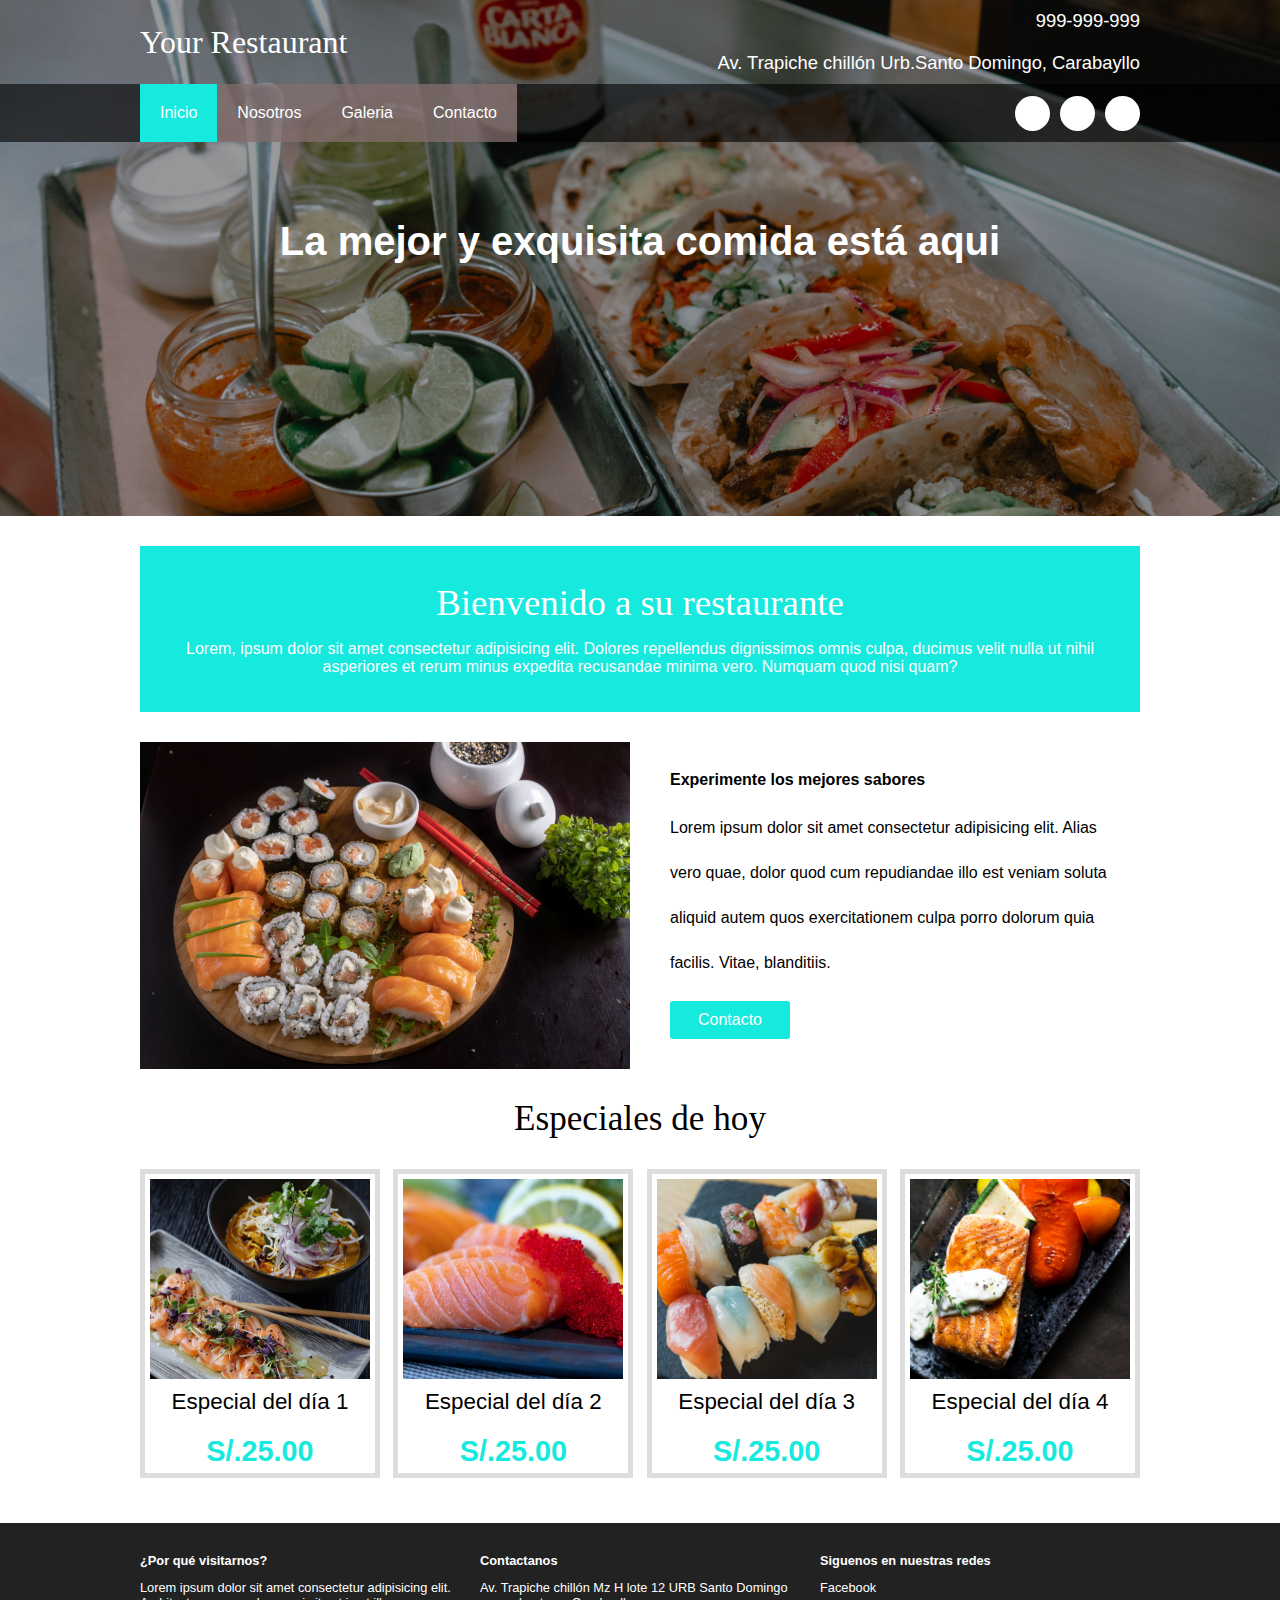
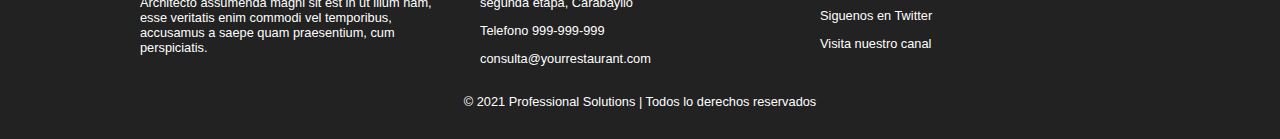
<file: index.html>
<!DOCTYPE html>
<html lang="es">
<head>
    <meta charset="UTF-8">
    <meta http-equiv="X-UA-Compatible" content="IE=edge">
    <meta name="viewport" content="width=device-width, initial-scale=1.0">
    <link rel="stylesheet" href="https://cdnjs.cloudflare.com/ajax/libs/font-awesome/5.15.2/css/all.min.css" integrity="sha512-HK5fgLBL+xu6dm/Ii3z4xhlSUyZgTT9tuc/hSrtw6uzJOvgRr2a9jyxxT1ely+B+xFAmJKVSTbpM/CuL7qxO8w==" crossorigin="anonymous" />
    <link rel="stylesheet" href="/css/estilos.css">
    <title>YOUR RESTAURANT</title>
</head>
<body>
    <header class="main-header">
        <div class="container container--flex">
            <div class="logo-container column column--50">
                <h1 class="logo">Your Restaurant</h1>
            </div>
            <div class="main-header__contactInfo column column--50">
                <p class="main-header__contactInfo__phone">
                    <span><i class="fas fa-phone-alt"></i>999-999-999</span> 
                </p>
                <p class="main-header__contactInfo__address">
                    <span><i class="fas fa-map-marker-alt"></i>Av. Trapiche chillón Urb.Santo Domingo, Carabayllo</span>
                </p>
            </div>
        </div>
    </header>
    <nav class="main-nav">
        <div class="container container--flex">
            <span id="btnmenu"><i class="fas fa-bars"></i></span>
            <ul class="menu" id="menu">
                <li class="menu__item"><a href="/" class="menu__link menu__link--select">Inicio</a></li>
                <li class="menu__item"><a href="nosotros.html" class="menu__link">Nosotros</a></li>
                <li class="menu__item"><a href="galeria.html" class="menu__link">Galeria</a></li>
                <li class="menu__item"><a href="contacto.html" class="menu__link">Contacto</a></li>
            </ul>
            <div class="social-icon">
                <a href="" class="social-icon__link"><span><i class="fab fa-facebook-f"></i></span></a>
                <a href="" class="social-icon__link"><span><i class="fab fa-twitter"></i></span></a>
                <a href="" class="social-icon__link"><span><i class="fas fa-envelope"></i></span></a>
            </div>
        </div>
    </nav>
    <section class="banner">
        <img src="/img/banner.jpg" alt="" class="banner__img">
        <div class="banner__content">La mejor y exquisita comida está aqui</div>
    </section>
    <main class="main">
        <section class="group group--color">
            <div class="container">
                <h2 class="main__title">Bienvenido a su restaurante</h2>
                <p class="main__txt">Lorem, ipsum dolor sit amet consectetur adipisicing elit. Dolores repellendus dignissimos omnis culpa, ducimus velit nulla ut nihil asperiores et rerum minus expedita recusandae minima vero. Numquam quod nisi quam?</p>
            </div>
        </section>
        <section class="group main__about__description">
            <div class="container container--flex">
                <div class="column column--50">
                    <img src="/img/food1.jpg" alt="">
                </div>
                <div class="column column--50">
                    <h3 class="column__title">Experimente los mejores sabores</h3>
                    <p class="column__txt">Lorem ipsum dolor sit amet consectetur adipisicing elit. Alias vero quae, dolor quod cum repudiandae illo est veniam soluta aliquid autem quos exercitationem culpa porro dolorum quia facilis. Vitae, blanditiis.</p>
                    <a href="contacto.html" class="btn btn__contact">Contacto</a>
                </div>
            </div>
        </section>
        <section class="group today-special">
            <h2 class="group__title">Especiales de hoy</h2>
            <div class="container container--flex">
                <div class="column column--50--25">
                    <img src="/img/plate1.jpg" alt="" class="today-special__img">
                    <div class="today-special__title">Especial del día 1</div>
                    <div class="today-special__price">S/.25.00</div>
                </div>
                <div class="column column--50--25">
                    <img src="/img/plate2.jpg" alt="" class="today-special__img">
                    <div class="today-special__title">Especial del día 2</div>
                    <div class="today-special__price">S/.25.00</div>
                </div>
                <div class="column column--50--25">
                    <img src="/img/plate3.jpg" alt="" class="today-special__img">
                    <div class="today-special__title">Especial del día 3</div>
                    <div class="today-special__price">S/.25.00</div>
                </div>
                <div class="column column--50--25">
                    <img src="/img/plate4.jpg" alt="" class="today-special__img">
                    <div class="today-special__title">Especial del día 4</div>
                    <div class="today-special__price">S/.25.00</div>
                </div>
            </div>
        </section>
    </main>
    <footer class="main-footer">
        <div class="container container--flex">
            <div class="column column--33">
                <h2 class="column__title">¿Por qué visitarnos?</h2>
                <p class="column__txt">Lorem ipsum dolor sit amet consectetur adipisicing elit. Architecto assumenda magni sit est in ut illum nam, esse veritatis enim commodi vel temporibus, accusamus a saepe quam praesentium, cum perspiciatis.</p>
            </div>
            <div class="column column--33">
                <h2 class="column__title">Contactanos</h2>
                <p class="column__txt">Av. Trapiche chillón Mz H lote 12 URB Santo Domingo segunda etapa, Carabayllo</p>
                <p class="column__txt">Telefono 999-999-999</p>
                <p class="column__txt">consulta@yourrestaurant.com</p>
            </div>
            <div class="column column--33">
                <h2 class="column__title">Siguenos en nuestras redes</h2>
                <p class="column__txt"><a href=""><i class="fab fa-facebook-f"></i>Facebook</a></p>
                <p class="column__txt"><a href=""><i class="fab fa-twitter"></i>Siguenos en Twitter</a></p>
                <p class="column__txt"><a href=""><i class="fab fa-youtube"></i>Visita nuestro canal</a></p>
            </div>
            <p class="copy">&copy; 2021 Professional Solutions | Todos lo derechos reservados</p>
        </div>
    </footer>
    <script src="/js/menu.js"></script>
</body>
</html>
</file>
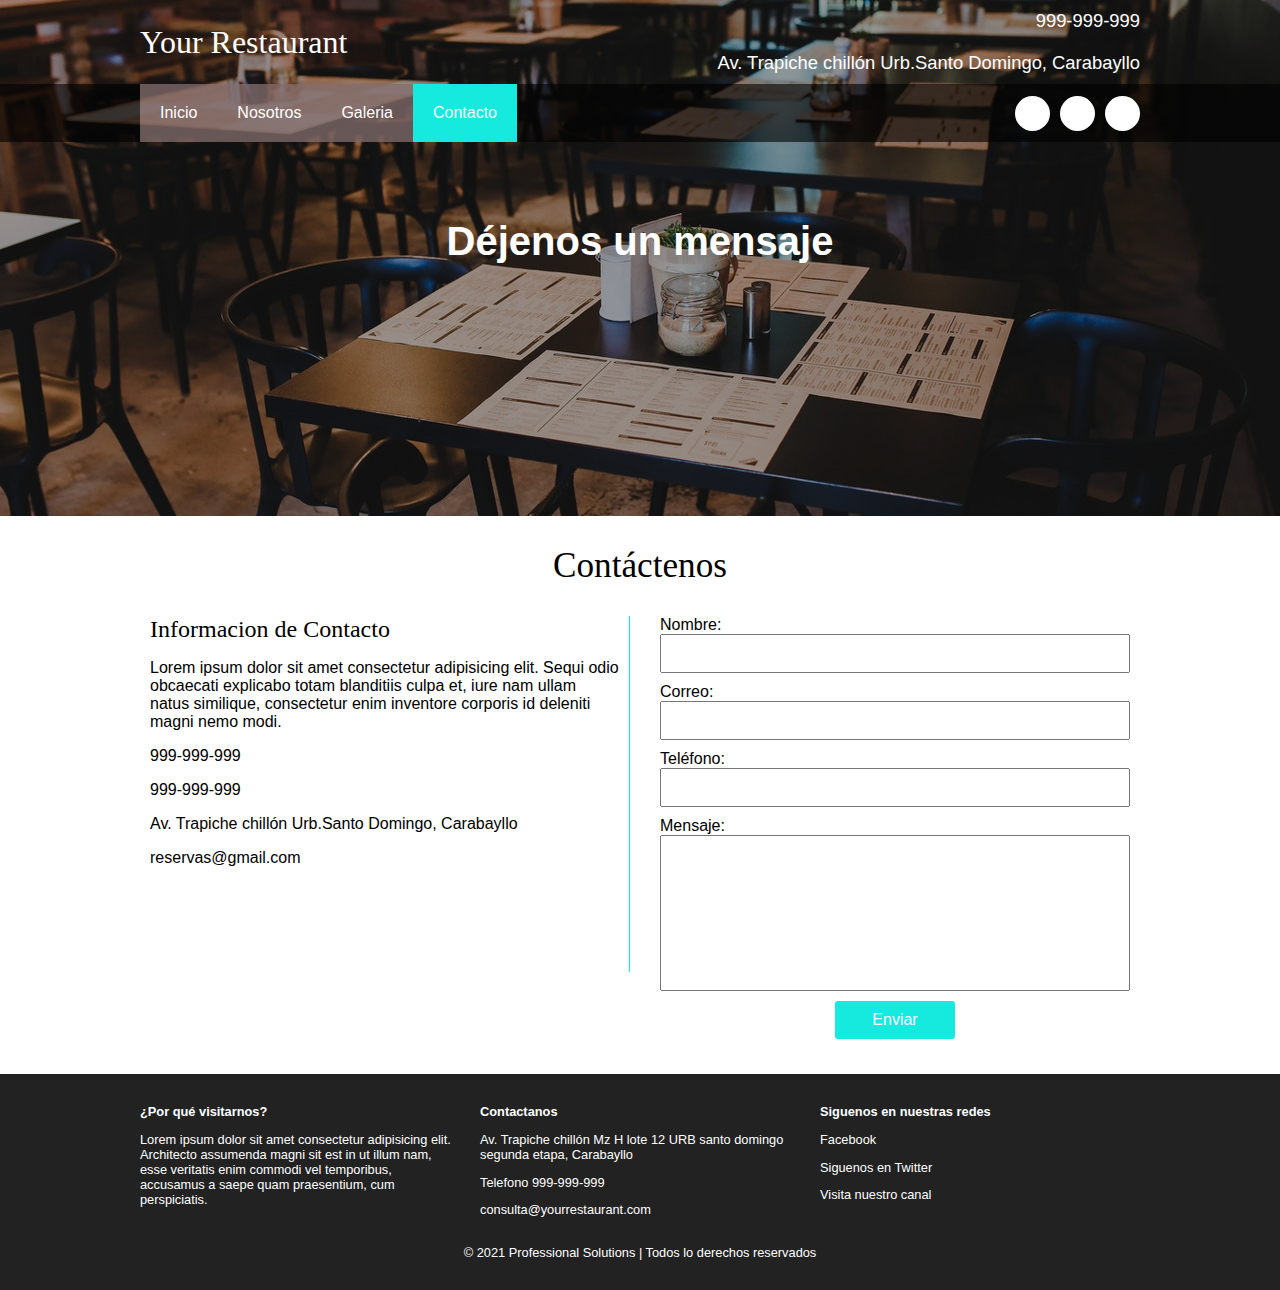
<file: contacto.html>
<!DOCTYPE html>
<html lang="es">
<head>
    <meta charset="UTF-8">
    <meta http-equiv="X-UA-Compatible" content="IE=edge">
    <meta name="viewport" content="width=device-width, initial-scale=1.0">
    <link rel="stylesheet" href="https://cdnjs.cloudflare.com/ajax/libs/font-awesome/5.15.2/css/all.min.css" integrity="sha512-HK5fgLBL+xu6dm/Ii3z4xhlSUyZgTT9tuc/hSrtw6uzJOvgRr2a9jyxxT1ely+B+xFAmJKVSTbpM/CuL7qxO8w==" crossorigin="anonymous" />
    <link rel="stylesheet" href="/css/estilos.css">
    <link rel="stylesheet" href="/css/contacto.css">
    <title>Contacto | Your Restaurant</title>
</head>
<body>
    <header class="main-header">
        <div class="container container--flex">
            <div class="logo-container column column--50">
                <h1 class="logo">Your Restaurant</h1>
            </div>
            <div class="main-header__contactInfo column column--50">
                <p class="main-header__contactInfo__phone">
                    <span><i class="fas fa-phone-alt"></i>999-999-999</span> 
                </p>
                <p class="main-header__contactInfo__address">
                    <span><i class="fas fa-map-marker-alt"></i>Av. Trapiche chillón Urb.Santo Domingo, Carabayllo</span>
                </p>
            </div>
        </div>
    </header>
    <nav class="main-nav">
        <div class="container container--flex">
            <span id="btnmenu"><i class="fas fa-bars"></i></span>
            <ul class="menu" id="menu">
                <li class="menu__item"><a href="/" class="menu__link">Inicio</a></li>
                <li class="menu__item"><a href="nosotros.html" class="menu__link">Nosotros</a></li>
                <li class="menu__item"><a href="galeria.html" class="menu__link">Galeria</a></li>
                <li class="menu__item"><a href="contacto.html" class="menu__link menu__link--select">Contacto</a></li>
            </ul>
            <div class="social-icon">
                <a href="" class="social-icon__link"><span><i class="fab fa-facebook-f"></i></span></a>
                <a href="" class="social-icon__link"><span><i class="fab fa-twitter"></i></span></a>
                <a href="" class="social-icon__link"><span><i class="fas fa-envelope"></i></span></a>
            </div>
        </div>
    </nav>
    <section class="banner">
        <img src="/img/banner-contacto.jpg" alt="" class="banner__img">
        <div class="banner__content">Déjenos un mensaje</div>
    </section>
    <main class="main">
        <section class="group contact">
            <h2 class="group__title">Contáctenos</h2>
            <div class="container container--flex">
                <div class="contact-information column column--50">
                    <h3 class="column__title">Informacion de Contacto</h3>
                    <p class="column__txt">Lorem ipsum dolor sit amet consectetur adipisicing elit. Sequi odio obcaecati explicabo totam blanditiis culpa et, iure nam ullam natus similique, consectetur enim inventore corporis id deleniti magni nemo modi.</p>
                    <p class="column__txt"><span><i class="fas fa-phone-alt"></i></span>999-999-999</p>
                    <p class="column__txt"><span><i class="fas fa-phone-alt"></i></span>999-999-999</p>
                    <p class="column__txt"><span><i class="fas fa-map-marker-alt"></i></span>Av. Trapiche chillón Urb.Santo Domingo, Carabayllo</p>
                    <p class="column__txt"><span><i class="fas fa-envelope"></i></span>reservas@gmail.com</p>
                    <div class="social-icon">
                        <a href="" class="social-icon__link"><span ><i class="fab fa-facebook-f"></i></span></a>
                        <a href="" class="social-icon__link"><span ><i class="fab fa-twitter"></i></span></a>
                        <a href="" class="social-icon__link"><span ><i class="fas fa-envelope"></i></span></a>
                    </div>
                </div>
                
                <form action="" method="POST" class="formulario column column--50">
                    <label for="" class="formulario__label">Nombre:</label>
                    <input type="text" class="formulario__input-txt" name="nombre">
                    <label for="" class="formulario__label">Correo:</label>
                    <input type="text" class="formulario__input-txt" name="correo">
                    <label for="" class="formulario__label">Teléfono:</label>
                    <input type="text" class="formulario__input-txt" name="telefono">
                    <label for="" class="formulario__label">Mensaje:</label>
                    <textarea name="mensaje" id="" cols="30" rows="10" class="formulario__textarea"></textarea>
                    <input type="submit" value="Enviar" class="btn formulario__btn">
                </form>
            </div>
        </section>
    </main>
    <footer class="main-footer">
        <div class="container container--flex">
            <div class="column column--33">
                <h2 class="column__title">¿Por qué visitarnos?</h2>
                <p class="column__txt">Lorem ipsum dolor sit amet consectetur adipisicing elit. Architecto assumenda magni sit est in ut illum nam, esse veritatis enim commodi vel temporibus, accusamus a saepe quam praesentium, cum perspiciatis.</p>
            </div>
            <div class="column column--33">
                <h2 class="column__title">Contactanos</h2>
                <p class="column__txt">Av. Trapiche chillón Mz H lote 12 URB santo domingo segunda etapa, Carabayllo</p>
                <p class="column__txt">Telefono 999-999-999</p>
                <p class="column__txt">consulta@yourrestaurant.com</p>
            </div>
            <div class="column column--33">
                <h2 class="column__title">Siguenos en nuestras redes</h2>
                <p class="column__txt"><a href=""><i class="fab fa-facebook-f"></i>Facebook</a></p>
                <p class="column__txt"><a href=""><i class="fab fa-twitter"></i>Siguenos en Twitter</a></p>
                <p class="column__txt"><a href=""><i class="fab fa-youtube"></i>Visita nuestro canal</a></p>
            </div>
            <p class="copy">&copy; 2021 Professional Solutions | Todos lo derechos reservados</p>
        </div>
    </footer>
    <script src="/js/menu.js"></script>
    <script src="/js/modal.js"></script>
</body>
</html>
</file>
<file: css/estilos.css>
:root {
    --color-bg: #16e9de;
}

@import url('https://fonts.googleapis.com/css2?family=Montserrat:wght@400;700&family=Pacifico&display=swap');
* {
   box-sizing: border-box; 
}
body{
   font-family: 'Montserrat', sans-serif;
   margin: 0; 
}
/* -----------------------Estilos base----------------------- */
img {
    display: block;
    width: 100%;
    max-width: 100%;
}
h1, h2, h3, h4, h5, h6 {
    margin: 0;
}
.container {
    width: 100%;
    margin: auto;
}
.container--flex{
    display: flex;
    flex-wrap: wrap;
    justify-content: space-between;
    align-items: center;
}
.column{
    width: 100%;
}

/* -----------------------Estilos Header----------------------- */

.main-header{
    width: 100%;
}
.logo{
    font-size: 1.8em;
    color: var(--color-bg);
    padding: 10px;
    font-family: 'Pacifico', cursive;
    font-weight: 100;
}
.main-header__contactInfo__phone{
    background: var(--color-bg);
    color: white;
    margin: 0 auto;
    padding: 10px;
}
.main-header__contactInfo__address{
    padding: 10px;
    margin: 0;
}
.main-header__contactInfo i::before{
    position: relative;
    top: -1px;
    right: 7px;
}

/* -----------------------Estilos del Menu----------------------- */

.main-nav {
    width: 100%;
    position: relative;
    z-index: 200;
    padding: 10px;
}
#btnmenu {
    border:1px solid white;
    display: block;
    color: white;
    border-radius: 3px;
    width: 40px;
    height: 40px;
    line-height: 40px;
    text-align: center;
    cursor:pointer;
    font-size: 1.5em;
}
.social-icon{
    display: flex;
    justify-content: space-between;
}
.social-icon span{
    color: black;
    margin-left: 10px;
    display: flex;
    justify-content: center;
    align-items: center;
    font-size: 1.3em;
    width: 35px;
    height: 35px;
    border-radius: 50%;
    background: white;
}
.social-icon__link{
    text-decoration: none;
}
.menu {
    position: absolute;
    top: 60px;
    left: 0;
    width: 100%;
    padding: 0;
    margin: 0;
    list-style: none;
    background: rgba(252, 209, 209, 0.397);
    text-align: center;
    height: 0;
    overflow: hidden;
    transition: height .4s linear;
}
.mostrar {
    height: 236px;
}
.menu__link{
    display: block;
    padding: 20px;
    text-decoration: none;
    color: white;
}
.menu__link:hover{
    background: var(--color-bg) ;
}
.menu__link--select{
    background: var(--color-bg);
}

/* -----------------------Estilos del Banner----------------------- */

.banner{
    margin-top: -55px;
    position: relative;
}
.banner::before{
    content: '';
    position: absolute;
    width: 100%;
    height: 100%;
    background: rgba(0,0,0,0.4);
    z-index: 100;
    top: 0;
}
.banner__img{
    width: 100%;
    height: 500px;
    object-fit: cover;
}
.banner__content{
    width: 90%;
    color: white;
    text-align: center;
    position: absolute;
    z-index: 150;
    top: 50%;
    left: 50%;
    transform: translateX(-50%) translateY(-50%);
    font-size: 1.5em;
    font-weight: bold;
}

/* -----------------------Estilos Principales----------------------- */

.group--color .container{
    background: var(--color-bg);
    text-align: center;
    padding: 10px;
    color: white;
}
.main__title{
    font-family: 'Pacifico',cursive;
    margin: 15px 0;
    font-size: 1.8em;
    font-weight: 100;
}
.column__title{
    font-size: 1.3em;
}
.main__about__description .column:nth-child(2){
    padding: 10px;
}
.btn {
    display: block;
    text-align: center;
    text-decoration: none;
    width: 120px;
    background: var(--color-bg);
    color: white;
    padding: 10px;
    margin: 10px auto;
    border-radius: 3px;
}
.group__title{
    font-family: 'Pacifico',cursive;
    text-align: center;
    font-weight: 100;
    font-size: 1.8em;
    margin: 30px;
}
.today-special .column{
    margin-bottom: 30px;
    text-align: center;
}
.today-special__img{
    margin: auto;
    max-width: 350px;
}
.today-special__title{
    font-size: 1.3em;
    padding-top: 10px;
    padding-bottom: 20px;
}
.today-special__price{
    font-size: 1.5em;
    color: var(--color-bg);
    font-weight: bold;
}

/* -----------------------Estilos del Footer----------------------- */

.main-footer{
    background: #222;
    color: white;
    padding: 10px;
    padding-top: 20px;
    padding-bottom: 20px;
    font-size: .8em;
}
.main-footer a{
    color: white;
    text-decoration: none;
}
.main-footer i::before{
    position: relative;
    top: 1px;
    right: 7px;
}

.copy {
    margin: auto;
    margin-top: 15px;
    text-align: center;
}

/* -----------------------Estilos Responsive----------------------- */
@media screen and (min-width:480px){
    .logo{
        color: white;
    }
    .main-header__contactInfo{
        text-align: right;
    }
    .banner{
        margin-top: -176px;
        z-index: -100;
    }
    .banner__img{
        height: 550px;
    }
    .main-header__contactInfo__phone{
        background: none;
    }
    .main-header__contactInfo__address{
        color: white;
    }
    .main-nav{
        background: rgba(0,0,0,.60);
    }
    .banner__content{
        font-size: 2em;
    }
    .main{
        padding-bottom: 15px;
    }
    .main__about__description .column:nth-child(2){
        padding-left: 20px;
        font-size: .9em;
    }
    .main__about__description .btn{
        margin: 0;
    }
    .today-special .column{
        border: 5px solid #ddd;
        padding: 5px;
    }
    .today-special__img{
        height: 200px;
        object-fit: cover;
    }
    .main-footer .container--flex{
        align-items: flex-start;
    }
    .column--50{
        width: 49%;
    }
    .column--50--25{
        width: 49%;
    }
    .column--33{
        width: 32%;
    }
}
@media screen and (min-width:768px){
    .main__title{
        font-size: 2.2em;
    }
    .main__about__description{
        margin-top: 30px;
    }
    .main__about__description .column--50:nth-child(2){
        font-size: 1em;
    }
    .main__about__description .column--50:nth-child(2) .column__txt{
        line-height: 50px;
    }
    .column--50--25{
        width: 24%;
    }
    .column__title{
        font-size: 1em;
    }
    .group__title{
        font-size: 2.2em;
    }
}
@media screen and (min-width:1024px){
    .container{
        width: 1000px;
    }
    .logo{
        font-size: 2em;
        padding: 0;
    }
    .main-header__contactInfo__phone, .main-header__contactInfo__address{
        padding-right: 0;
        font-size: 1.15em;
    }
    .main-nav{
        padding: 0;
    }
    .banner__content{
        font-size: 2.5em;
    }
    #btnmenu{
        display: none;
    }
    .menu{
        position: static;
        display: flex;
        height: auto;
        width: auto;
    }
    .menu__link{
        padding: 20px;
    }
    .group--color .container{
        margin-top: 30px;
        margin-bottom: 30px;
        padding: 20px;
    }
    .main__title{
        font-size: 2.3em;
    }
    .main__about__description .column--50:nth-child(2) .column__txt{
        line-height: 45px;
    }
    .today-special__title{
        font-size: 1.4em;
    }
    .today-special__price{
        font-size: 1.8em;
    }
    .main-footer{
        padding-top: 30px;
        padding-bottom: 30px;
    }
}
@media screen and (min-width:1600px){
    .container{
        width: 1400px;
    }
    .banner__img{
        height: 680px;
    }
    .main__about__description .column:nth-child(1) img{
        width: 100%;
        height: 350px;
        object-fit: cover;
    }
    .today-special__img{
        height: 300px;
        object-fit: cover;
    }
}
</file>
<file: css/contacto.css>
.contact-information{
    padding: 10px;
    padding-top: 0;
    margin-bottom:30px ;
    border-bottom: 1px solid var(--color-bg);
}
.contact-information .column__title{
    font-family: 'Pacifico',cursive;
    font-weight: 100;
}
.contact-information i::before{
    position: relative;
    margin-right: 7px;
    font-size: .8em;
    
}
.contact-information .social-icon{
    justify-content: flex-start;
    margin-bottom: 10px;
    margin-top: 50px;
}
.contact-information .social-icon i::before{
    background: black;
    color: white;
    margin-left: 0;
    margin-right: 15px;
    display: flex;
    justify-content: center;
    align-items: center;
    font-size: 1em;
    width: 35px;
    height: 35px;
    border-radius: 50%;
}
.formulario {
    padding: 10px;
    padding-top: 0;
}
.formulario__label, .formulario__input-txt, .formulario__textarea{
    display: block;
    width: 100%;
    resize: none;
}
.formulario__input-txt{
    padding: 10px;
    margin-bottom: 10px;
}
.formulario__btn{
    border: none;
    cursor: pointer;
    font-size: 1em;
}
@media screen and (min-width: 480px){
    .contact .container--flex{
        align-items: flex-start;
    }
    .contact-information p{
        font-size: .8em;
    }
    .contact-information{
        border-right: 1px solid var(--color-bg);
        border-bottom: none;
    }
} 
@media screen and (min-width: 768px){
    .contact-information p{
        font-size: 1em;
    }
    .contact-information .column__title{
        font-size: 1.5em;
    }
}
</file>
